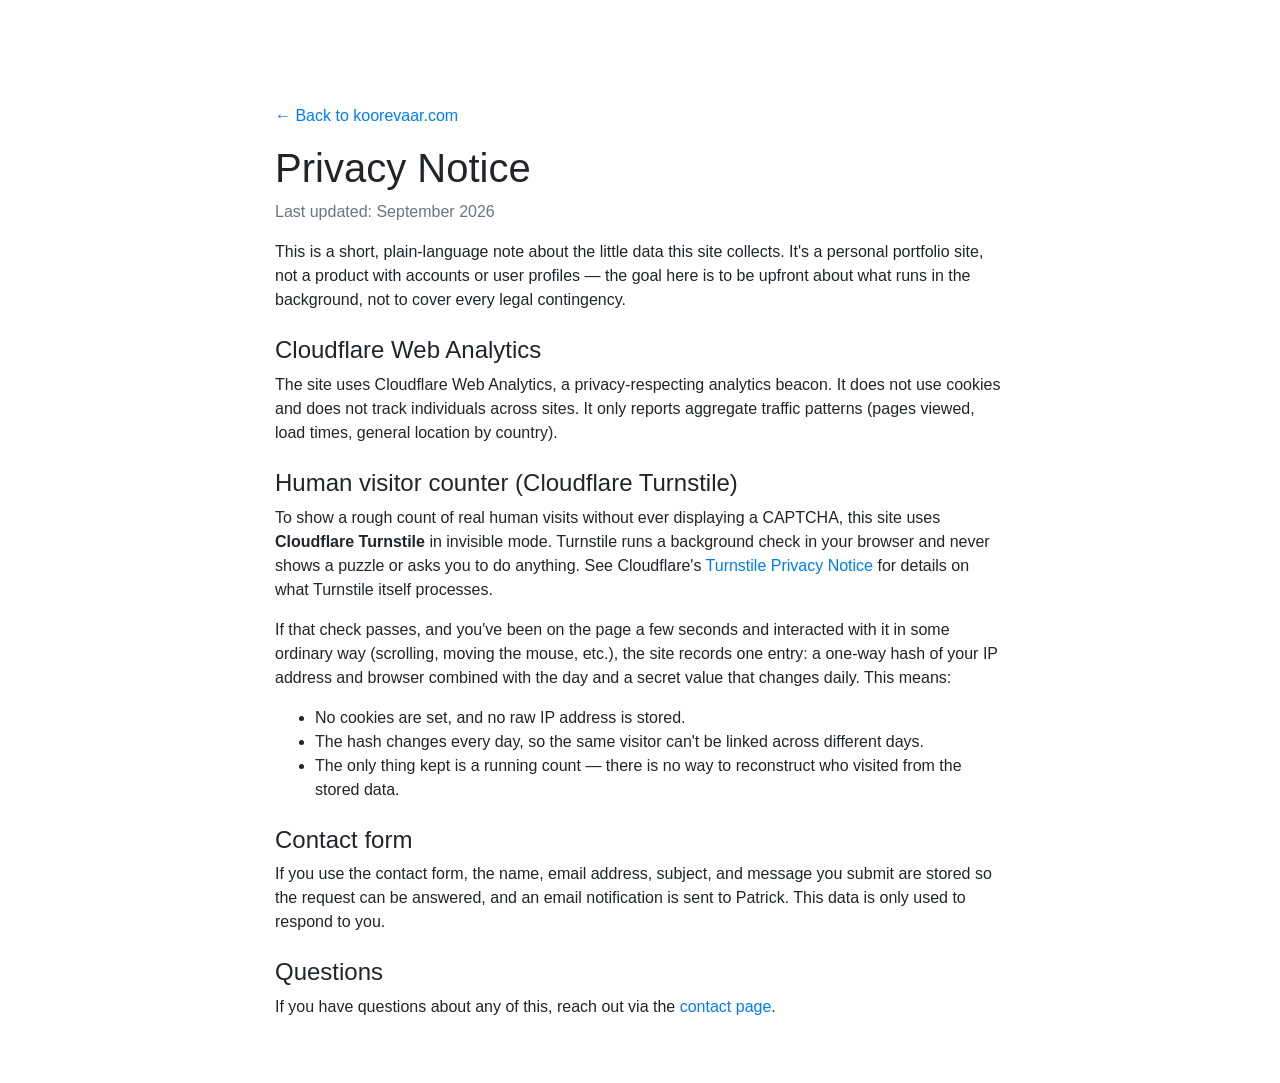
<file: public/privacy.html>
<!DOCTYPE html>
<html lang="en">
<head>
  <meta charset="UTF-8">
  <meta name="viewport" content="width=device-width, initial-scale=1.0">
  <title>Privacy Notice | Patrick Koorevaar</title>
  <meta name="robots" content="noindex, follow">
  <link href="https://stackpath.bootstrapcdn.com/bootstrap/4.5.2/css/bootstrap.min.css" rel="stylesheet">
  <link href="styles.css" rel="stylesheet">
  <link rel="icon" type="image/svg+xml" href="favicon.svg">
</head>
<body>
  <section class="py-5">
    <div class="container" style="max-width: 760px;">
      <p><a href="/">&larr; Back to koorevaar.com</a></p>
      <h1>Privacy Notice</h1>
      <p class="text-muted">Last updated: September 2026</p>

      <p>This is a short, plain-language note about the little data this site collects. It's a personal portfolio site, not a product with accounts or user profiles &mdash; the goal here is to be upfront about what runs in the background, not to cover every legal contingency.</p>

      <h2 class="h4 mt-4">Cloudflare Web Analytics</h2>
      <p>The site uses Cloudflare Web Analytics, a privacy-respecting analytics beacon. It does not use cookies and does not track individuals across sites. It only reports aggregate traffic patterns (pages viewed, load times, general location by country).</p>

      <h2 class="h4 mt-4">Human visitor counter (Cloudflare Turnstile)</h2>
      <p>To show a rough count of real human visits without ever displaying a CAPTCHA, this site uses <strong>Cloudflare Turnstile</strong> in invisible mode. Turnstile runs a background check in your browser and never shows a puzzle or asks you to do anything. See Cloudflare's <a href="https://www.cloudflare.com/turnstile-privacy-policy/" target="_blank" rel="noopener noreferrer">Turnstile Privacy Notice</a> for details on what Turnstile itself processes.</p>
      <p>If that check passes, and you've been on the page a few seconds and interacted with it in some ordinary way (scrolling, moving the mouse, etc.), the site records one entry: a one-way hash of your IP address and browser combined with the day and a secret value that changes daily. This means:</p>
      <ul>
        <li>No cookies are set, and no raw IP address is stored.</li>
        <li>The hash changes every day, so the same visitor can't be linked across different days.</li>
        <li>The only thing kept is a running count &mdash; there is no way to reconstruct who visited from the stored data.</li>
      </ul>

      <h2 class="h4 mt-4">Contact form</h2>
      <p>If you use the contact form, the name, email address, subject, and message you submit are stored so the request can be answered, and an email notification is sent to Patrick. This data is only used to respond to you.</p>

      <h2 class="h4 mt-4">Questions</h2>
      <p>If you have questions about any of this, reach out via the <a href="https://contact.koorevaar.com/">contact page</a>.</p>
    </div>
  </section>
</body>
</html>
</file>
<file: public/styles.css>
/* Custom styles for koorevaar.com */
html {
    scroll-behavior: smooth;
}

body {
    font-family: 'Arial', sans-serif;
    padding-top: 56px;
}

section[id] {
    scroll-margin-top: 66px;
}

.projects-section .col-md-12[id] {
    scroll-margin-top: 76px;
}

.project-index .btn {
    font-size: 0.85rem;
}

.hero-section {
    background-color: #007bff;
    box-shadow: 0 4px 8px rgba(0, 0, 0, 0.1);
}

.about-section, .experience-section, .skills-section, .certifications-section, .projects-section, .side-projects-section, .work-style-section, .backlog-section, .links-contact-section {
    background-color: #ffffff;
    border-top: 2px solid #e9ecef;
}

.footer {
    background-color: #343a40;
}

.btn-link {
    color: #007bff;
    text-decoration: none;
}

.btn-link:hover {
    text-decoration: underline;
}

.card {
    border-radius: 10px;
    box-shadow: 0 2px 4px rgba(0, 0, 0, 0.1);
}

/* Homepage "small stats" row: 5 tiles. col-md-3 (25%) only ever fit 4 per
   row, so the 5th always wrapped onto its own line with no top margin
   (mb-md-0 zeroes it out for a single-row layout). From tablet width up,
   size tiles at 20% so all 5 sit on one row inside the 960px desktop
   container; row-gap adds spacing above/below any row that still wraps
   (e.g. a future 6th tile) without affecting the already-correct mobile
   layout, where mb-3 handles the 2-per-row spacing instead. */
@media (min-width: 768px) {
    .stats-row {
        row-gap: 1.5rem;
    }

    .stats-row .stat-col {
        flex: 0 0 20%;
        max-width: 20%;
    }
}

.badge {
    font-size: 0.8rem;
    margin-right: 5px;
}

/* Custom styles for nested capability cards */
.projects-section .card-body .card {
    border-radius: 5px;
    box-shadow: none;
    border: 1px solid #e9ecef;
}

.about-section ul.list-unstyled li,
.certifications-section ul.list-unstyled li {
    padding-left: 20px;
}

.tool-split {
    margin-left: -8px;
    margin-right: -8px;
}

.tool-split > [class^="col-"] {
    padding-left: 8px;
    padding-right: 8px;
}

.tool-list {
    font-size: 0.8rem;
    line-height: 1.5;
}

.tool-list li i {
    width: 14px;
    text-align: center;
    margin-right: 2px;
}
</file>
